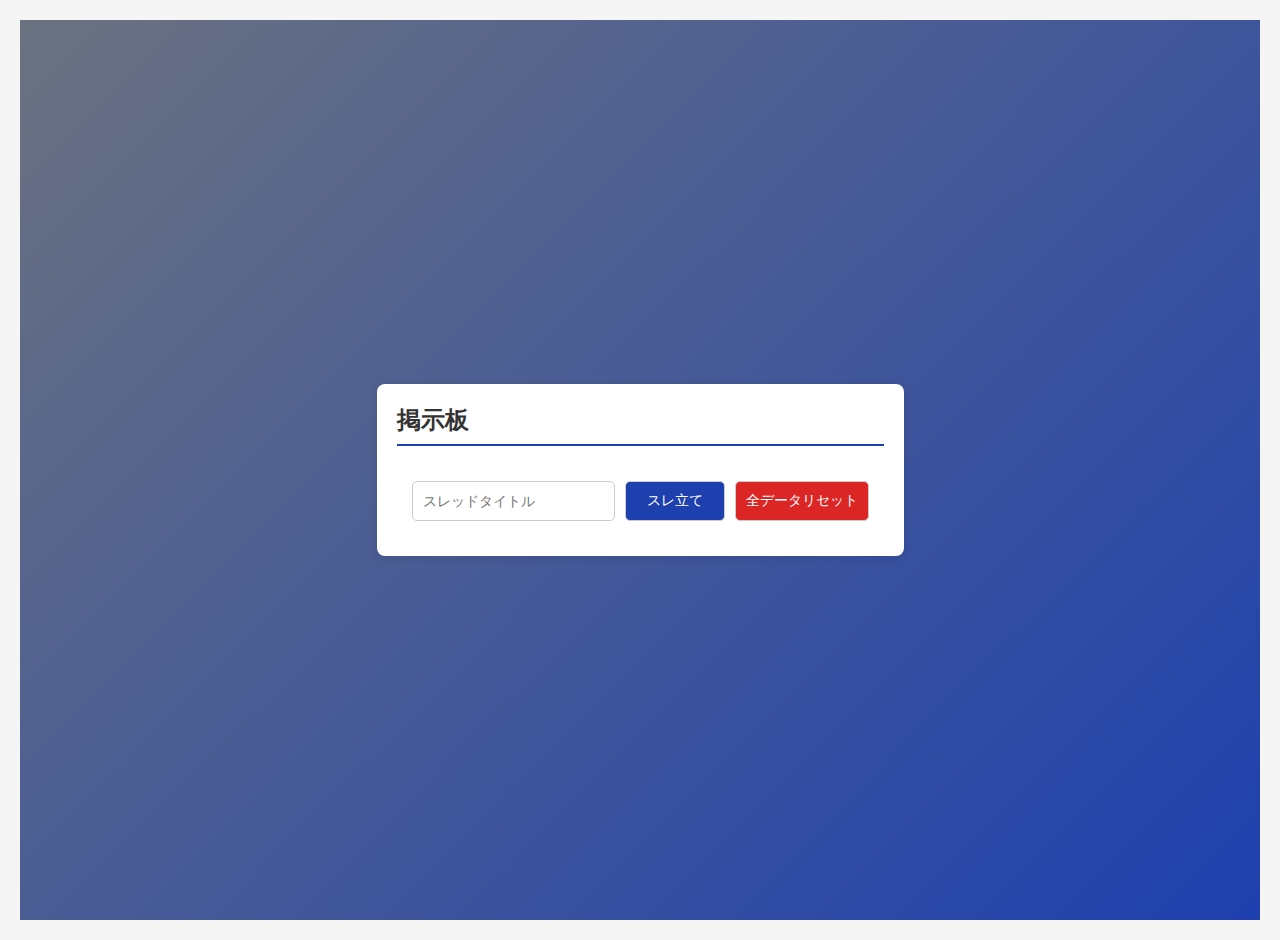
<file: index.html>
<!DOCTYPE html>
<html lang="ja">
<head>
    <meta charset="UTF-8">
    <title>掲示板 - スレッド一覧</title>
    <link rel="stylesheet" href="styles.css">
</head>
<body>
    <div class="hero">
        <div class="container">
            <h1>掲示板</h1>
            <div id="threadList" class="thread-list"></div>
            <div class="thread-form">
                <input type="text" id="threadTitle" placeholder="スレッドタイトル">
                <button onclick="createThread()">スレ立て</button>
                <button onclick="resetAllData()" class="reset-btn">全データリセット</button>
            </div>
        </div>
    </div>
    <script src="script.js"></script>
</body>
</html>
</file>
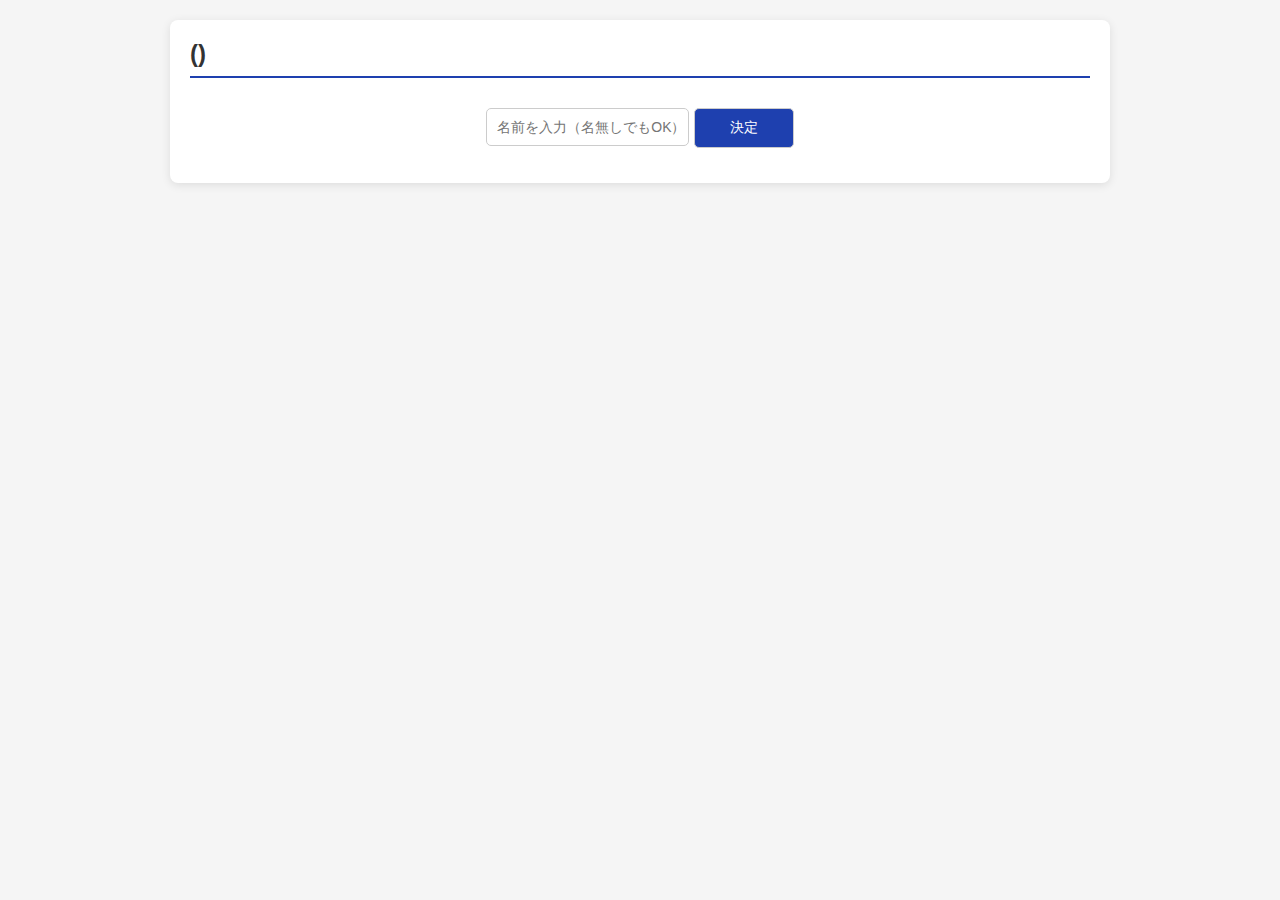
<file: chat.html>
<!DOCTYPE html>
<html lang="ja">
<head>
    <meta charset="UTF-8">
    <title>スレッド - <span id="roomName"></span></title>
    <link rel="stylesheet" href="styles.css">
    <script src="https://js.pusher.com/8.2/pusher.min.js"></script> <!-- Pusher追加 -->
</head>
<body>
    <div class="container">
        <h1><span id="currentRoomTitle"></span> (<span id="currentRoom"></span>)</h1>
        <div id="usernamePrompt" class="username-prompt">
            <input type="text" id="usernameInput" placeholder="名前を入力（名無しでもOK）">
            <button onclick="setUsername()">決定</button>
        </div>
        <div id="chatArea" class="chat-area" style="display: none;">
            <div id="messages" class="message-box"></div>
            <div class="controls">
                <textarea id="messageInput" class="message-input" placeholder="*太字* _斜体_ ~取消~ >引用 ```コード``` >>番号（改行可）"></textarea>
                <input type="file" id="imageUpload" accept="image/*" style="display: none;" onchange="uploadImage()">
                <button onclick="sendMessage()">書き込む</button>
                <button onclick="document.getElementById('imageUpload').click()">画像</button>
                <button onclick="toggleTheme()">テーマ切替</button>
                <button onclick="returnToIndex()">板に戻る</button>
                <button onclick="deleteRoomData()" class="delete-btn">このスレ削除</button>
            </div>
        </div>
    </div>
    <script src="script.js"></script>
</body>
</html>
</file>
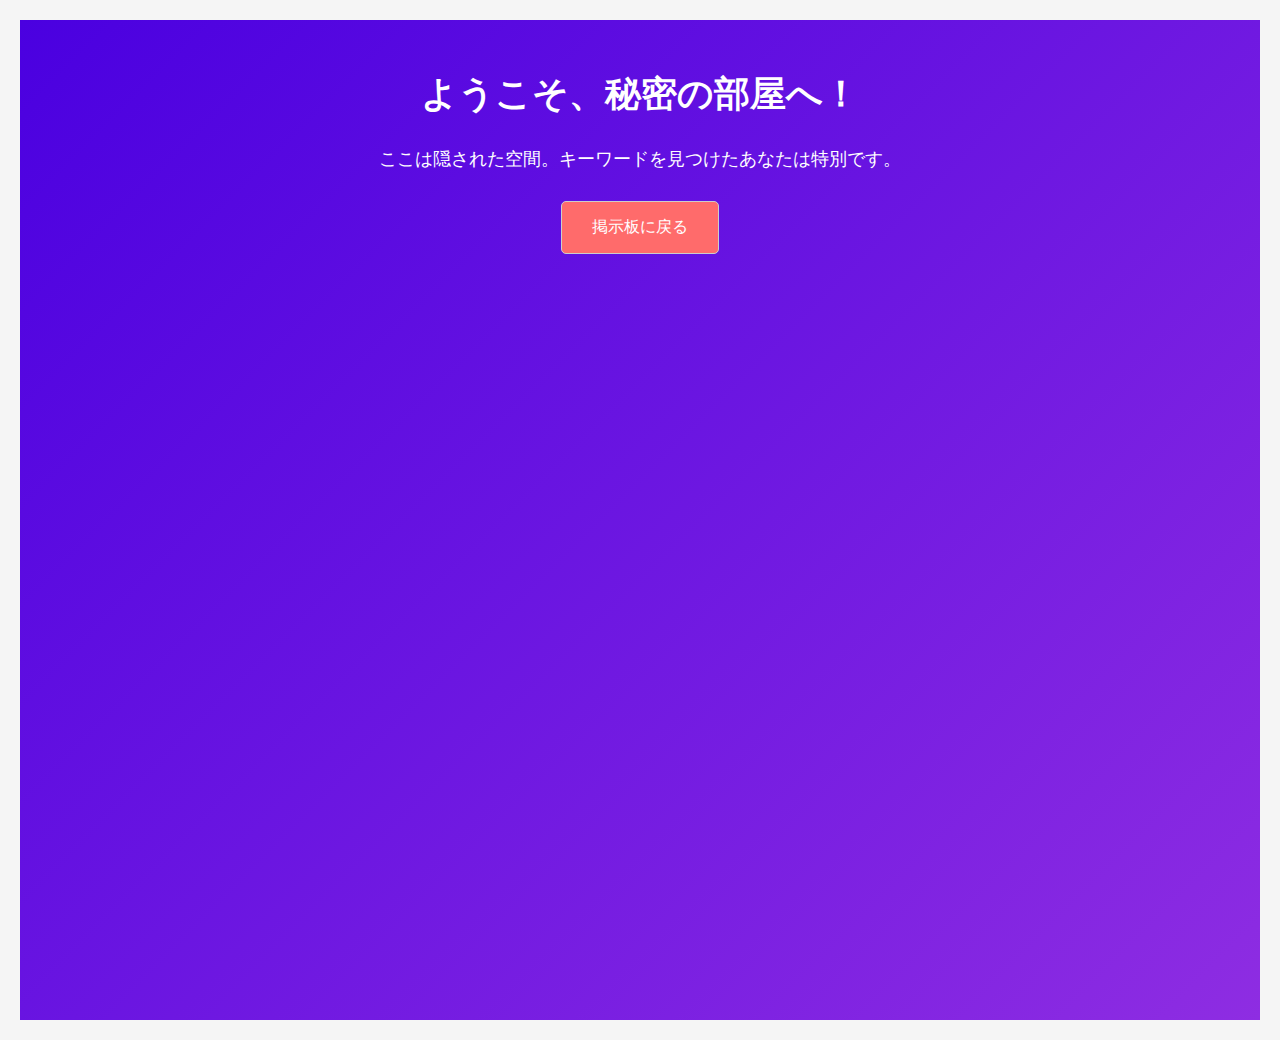
<file: secret.html>
<!DOCTYPE html>
<html lang="ja">
<head>
    <meta charset="UTF-8">
    <title>秘密の部屋</title>
    <link rel="stylesheet" href="styles.css">
</head>
<body>
    <div class="secret-container">
        <h1>ようこそ、秘密の部屋へ！</h1>
        <p>ここは隠された空間。キーワードを見つけたあなたは特別です。</p>
        <button onclick="window.location.href='index.html'">掲示板に戻る</button>
    </div>
</body>
</html>

<!--

<O>jG+wzzzzzvd@.dKrrtOdD.......(dMW!.`.`.`.`. (N#^...gH91;;;?MKN(M<;;;;;;;<W&XC+MMMM@M>._  `  `  `
.J-.uuuzuzzzzW$_MRvrrdF.......(MSd%...`...`..j@!..uH9&+++<;;;?Nwd5;;;<+;;;;jM<;jM@MM@@.. ` ` ` ` ``
 . .uuuuuuuuuMr(MRvvQ#~......(8OwP..`..`.`..J!`.dMM9"<!<7Wm<:;MM3::;<v<;;<d6?S+MMMM@@\.. `  ` ` `  `
N, (TkuuuuuuuMr_MRzzMt......(KO1Z~........(^..JB^.`...(JJ,?N<:<::;:;jD::jV>;;;dM@MM@#...-`` `  ` `
kMMe.-TWkuuuuM]~WKud#......_dZ!(>.......(C...?~...(d9=<?MW3MI::::::j#a++S++<:jM@MM@Mb<-..    ` ` ``
kkkHMm, ?WkuuWb~d#uWF~~.~..(D!........-J!..`...-J#C;:::;JMd@+++++++gAsllllOOVMNMMMNMD??<_-.- ``   `
kkkkkHMNJ.(4kdb~JNXM>..~.~(K:........(=......-(MWG+xv77"7MY~``````` ` ?4AylllltlllOXI?????++-..  ``
kkkkkkkkMMm,-?N_(NX#~.~.._d>.......(J~......(dY^````````````` ` `  ````` _Tmytlttttdz<<<<<???><--..
kkkkqkkkkkqMMaM/_MHD~~.~~_~~.~..~.(C......_(#'``````  ` ` ` `` `` `` ` ```` ?SstttwP....._?7TTwa&&&+
kkkkkkkkkkkkHM#>~dNt~~.~.~..~.(J7d3......_j@```````````` ` ` `` `` ` `  `  `` _TmOd>.............._<
kkkkqkkkkkkHMWMr~(M3~~~.~~~-J7--J!......_jD_............```` ` `` ``` `` `` ` ` _7W<.........
kkkkkkqkkqHM8<Mr~~?3~~~~.(J=.v1v_.~..~.(d@(JgHMB9"TQQMY""3` `` `` ` ```` `` `` `` ({...._ `  ` ``  `
kkkkkkkkqHM@~<d$~~~<~~~(J:.-~(C~.~.~..(MNMB=!..(JT"~`````` `` ` `` (+(_ ` `` ``` `.L...  `  ` ` ` `
kkkkqkkkkM#<:(dr~~~~~~(MHt(~(3~~.~..~(MB=....(dY_...`````` ` `` ` `` ````` ```(gaJ,w_.  `  `  `  ` `
kkkkkkkkHM3~~:JP::~~~~~dMP?&3~~~~.~~(D_....(dNJ.....````` `` ` `` ` `` ````````.Tm?Hm, ` `` `  ` `
kkkkqkqHM@````(%_~~:~~:~$~($~~~.~~___..~~_JB~._7Wh,```````` `` ``` ` `` ```````..(N,(Wm.`  ` `` ` `
kkqHWWkHM\`.`.,\``. __~~(1f~~~~~~_~~~.~.(H6(=1+(:jW;`... ```` ` ` ```  ``````.....(N,.?MMMBHmgg+JJ&J
kkkWyWkM# ````,\```````._J~~~~~~~~~~~~_(MkzXAwI>+dXP` ?n/TG,,Ha, ``    ````......-JMb.`(M@```.` H@_O
kkkWyWH#D`````,\````````,!..___~~~~~~(dMkXt<+OzzwXH%``  vx._OWHZH,_  ````....(,.(dt W[..JF```. .#_`.
kkkWyWHM\`````,}````.`..\`````` _~~~(#HMNXUHHmggWH3...  .?aV^.?:1dNJ_  .wO>~_(zG,@.uMN.`J]`` _`.@O..
kkkWyWHM:`````,{``````.2````````-~_+@~,r?K7TWXWHMH@g#=.(vuW-.-(dV3dYY4dH93z=z+zwk?"4&M;.Jb``` `JF(N,
kkkWybMN_`````(!````` J `````.`.~(dF. .S~X/jJ...._?<!(Z!($_mZ=JhZ=-JW;JHkwXy0zdXH_`(pWL.(N ````d%J#N
kkkWVbMN``````J``````.!``````.,~(Jb-_._X<(b:_.` ~?<jv!.(D(V!(dY~(J=(OS(HHkauuXWHD..-XWb..H<``_ W1HHM
kkqHybMN `````j ```` 2``````` ?nv  4+:;d>~dc;<.(;<J=~~(Rv^.(Y~-J=...jdrd#WQXUWMNa+JJKW@..wb `c.HdMHM
VVyyVWMN ```````````.!```````-_J7&. 4c;d}_(b;;;;jV<~~_d$~..~.(V~....(dbkVG(d7MTYHMMMMH@`. XN-2.HMHHM
kkkkkqMN_ ` ``````` c``````` ~J!` ?6.W+d{ (R;;;jY_~~~J3~~~..(W_....._OH3k:_,;(PT>````,b.``,%?NJMHHMN
kkkkkkMN_```  `  ``.>```````_(\``````?Nd+._X<;j%`._~~~~~.~~_!(&J7!..(d$(K;_,]-W..__~~dF..`,>`(HMkHMM
kkkkkkHM; ```````  J``````` (r````````4W_?7Waj%```.`~~~~~~.(JW{.....(>.(D;_.].J2;;;+JM~... `.HMHWNMk
kkkkkkH#)`  `  ``.MMMMMMHMNag_````````,#`` JA%_?<`` ___~_(Xf~J>...._v_.JI;>J].(bjz=_(%.``...WMkHNMHW
kkkkqkqM]`` `` ` .MMM#"WMMgM#^````````.F```jP``````._`.(Vj$~~d~~~..(~.(K;;;J\.(#!...(~....ldMHMMHMkH
kkkkkkkMb `` `` ``dMMN-dMNMB``````````(!`` v```````-`.v<J=~~~~~.~~.-_.($;;jd_.(R.._(AJ:...WMMMSMMWkk
kkkkkkkMN. `  `` `zWNMMMMB~r```` ```` C```.\````.`` (=(J'._~~~~~..~.?7#9WWH#zzZ#7"<j!....(MM9(MMVWkk
kkkkqkkHN[``` ` ``1.MMMH^`.:` ` `` `````` Z ``````.J!(d!`` _~~~~~~.~_dGV1OW~..($..(t...`.d=_(MMHVWkk
kkkkkkqkMN`  ` ` `j .T" ` ,~`` `` `` ````.%``````.v`.d!```` ~~~~~~~.(B!_jd\...J!.-v_....-$-(MMkHyWkH
kkkkkkkkHM, `` `` (.`` ` `( ` `` `` ``` `(:`````.f .J>``..`.~~~~~~~(D~.(dt......_J~......_jMHWkHyWVW
kkkkqkkkkMb` ``  `._` ` ``( `` `` `` ````(_````.V .(%```````_:~:~~(D~~(d3......_J!......(dMHVWkHWWkk
kkkkkkkkkHM[` ` ``.}`` `` ._`` ` `` ` ```(_``` J` (P``````.`__~:~(D~~~_~.  ` _ (`    ..(MMkkkkkkkkkk
kkkkkkqkkkHN,` `  `1  ` ``z}` `` ` ``` ` (_```.%`.J!````.``..`_(J3~~~~_`_``_ (>`_ .  .(MHkkkqkkkkkqk
kkkkqkkkkkkHN, ` ``.;` ` `(j.`` `` `` ```.}```.}`(P``````.````-X>::~___ .. _.>  _ .  (MHkkkkkVWkqWVH
kkkkkkkkkkkkMN,`` ` 1.` ``,;l` `` `` `` ` 3```.r (\````````..(3:::~:. - . .< .  -   .MHkkkkkkyWkkHVW
kkkkkkkkkkkkkHN,`  `.l`  ` I(,`  `` ` `` `` ```j.(!````.``..=`.:::::  _ .  ` -` ` .dMqkkkqkkkVWkkkHV
kkkkqkkkkkkkkkHMm.`` .<`  `(-(,`` `` ` ``` `` ` 1.````````.~``(:::::`_~_=` ` _` -(MMWVVVVVVVVyWkkkkH
kkkkkkqkkkkkqkkkMN,`` (,` ` 1..<.` `` ` ` ```````````````````.<::::(-jY`____ ~_(MMkkkkyWkkkkkkkkkkkk
kkkkkkkkkkkkkkkkkHMN,` .+` ` <.` ?+. ``` ``  ```````````.``. ._:<jdW:._....-.(dMHyWkkkHWVHkkkkkkkkkk
kkkkqkkkkkkkkkkkkkkHMm,` 1. ``(i.```_??<< `` ` `` ``````````..JTOdY<. _`.  (dMMkHyWkkkkkkVWkkkkkkkkk
kkkkkkkkkkkkkkkkkkkkWWMNJ..1.` ` ?7<<<?7~.` ````.` ,.((Jz77=<++YC;;;` ~ ((dMMHHHWWWkkkkkkkWVWkkkkkkk
kkkkkkqkkkkkkkkkkkkkkWkqMMm,.?<(......?7!` `` ``(,`(1-__((JZ=<::::;;:+jgMMHkkkWWWkkkkkkkkkkHWkkkkkkk
kkkkqkkkkkkkkkkkkkkkkkkkkkqMMNJ, `` `` `  ` `` `` 1,``_````` ~:::<juMMMHkkkkkkkkkkkkkqkkkkkkkkkkkkkk
kkkkkkkkkkkkkkkkkkqkkkkkkkkkkkHMMNg-.. ```` `` ```` <(......(JjgMMMHkkkkkkkkkkkkHHHHkkkqkkkkkkkkkkkk
kkkkkkkkkkkkkkkkkkkkWWWWWWWWWWyWkkkHMMMMMNNagJ..........(J+gMMMHkkkkkHVWkqkkqHVWWWWWWVWkkkWykkkkkkkk
kkkkqkkkkkkkkkkkkkkkkkkkkkkkkHyWkkkkkkkkkkWVHMMMMMMMMMMMMHkVWkkkkkkHWVWkkkkkHVWkkkkkkkyWkkWVbkkkkkkk
kkkkkkqkkkkkkkkkkkkkkkkkkkkkkHyWkkkkkkkkkqWyWkkkkkHHVVWWkkkyWkkkkkHVWkkkkkkkWVbkkkkkkkVWkkWVbkkkkkkk

-->
</file>
<file: styles.css>
body {
    font-family: 'Segoe UI', 'Yu Gothic', sans-serif;
    margin: 0;
    padding: 20px;
    background-color: #f5f5f5;
    color: #333;
    transition: all 0.3s ease;
}

body.dark {
    background-color: #1a1a1a;
    color: #ddd;
}

.hero {
    min-height: 100vh;
    display: flex;
    align-items: center;
    justify-content: center;
    background: linear-gradient(135deg, #6b7280, #1e40af);
    position: relative;
    overflow: hidden;
}

.container {
    max-width: 900px;
    margin: 0 auto;
    padding: 20px;
    background-color: #fff;
    border-radius: 8px;
    box-shadow: 0 2px 10px rgba(0, 0, 0, 0.1);
}

body.dark .container {
    background-color: #2a2a2a;
    box-shadow: 0 2px 10px rgba(0, 0, 0, 0.3);
}

h1 {
    font-size: 24px;
    margin: 0 0 15px;
    padding-bottom: 8px;
    border-bottom: 2px solid #1e40af;
}

.thread-list {
    margin-bottom: 20px;
}

.thread-item {
    padding: 10px;
    border-bottom: 1px solid #ddd;
    transition: background-color 0.2s;
}

.thread-item:hover {
    background-color: #f0f0f0;
}

body.dark .thread-item {
    border-color: #444;
}

body.dark .thread-item:hover {
    background-color: #333;
}

.thread-form {
    display: flex;
    gap: 10px;
}

.message-box {
    padding: 15px;
    margin-bottom: 20px;
    background-color: #fafafa;
    border-radius: 5px;
    height: 500px;
    overflow-y: auto;
    box-shadow: inset 0 1px 3px rgba(0, 0, 0, 0.05);
}

body.dark .message-box {
    background-color: #333;
}

.message-box p {
    margin: 8px 0;
    padding: 8px;
    font-size: 15px;
    line-height: 1.6;
    border-radius: 4px;
    background-color: #fff;
    box-shadow: 0 1px 2px rgba(0, 0, 0, 0.05);
    white-space: pre-wrap;
}

body.dark .message-box p {
    background-color: #3a3a3a;
}

.message-box p strong { font-weight: bold; }
.message-box p em { font-style: italic; }
.message-box p del { text-decoration: line-through; }
.message-box p code {
    background-color: #eee;
    padding: 2px 6px;
    font-family: 'Consolas', monospace;
    border-radius: 3px;
}
body.dark .message-box p code { background-color: #555; }
.message-box p.quote { color: #2ecc71; margin-left: 15px; }
.message-box p a { color: #1e40af; text-decoration: underline; }
body.dark .message-box p a { color: #60a5fa; }
.message-box p img {
    max-width: 300px;
    margin-top: 5px;
    border-radius: 5px;
    box-shadow: 0 2px 4px rgba(0, 0, 0, 0.1);
}

.controls {
    display: flex;
    gap: 10px;
    flex-wrap: wrap;
}

.username-prompt, .thread-form {
    text-align: center;
    padding: 15px;
}

input, button, textarea {
    padding: 10px;
    border: 1px solid #ccc;
    border-radius: 5px;
    font-size: 14px;
    transition: border-color 0.2s, background-color 0.2s;
}

input:focus, textarea:focus {
    border-color: #1e40af;
    outline: none;
}

body.dark input, body.dark button, body.dark textarea {
    background-color: #3a3a3a;
    color: #ddd;
    border-color: #555;
}

button {
    background-color: #1e40af;
    color: white;
    cursor: pointer;
    transition: background-color 0.2s, transform 0.1s;
    min-width: 100px;
    text-align: center;
}

button:hover:not(.disabled) {
    background-color: #1e3a8a;
    transform: translateY(-1px);
}

body.dark button {
    background-color: #3b82f6;
}

body.dark button:hover:not(.disabled) {
    background-color: #2563eb;
}

button.disabled {
    background-color: #9ca3af;
    cursor: not-allowed;
    transform: none;
}

body.dark button.disabled {
    background-color: #4b5563;
}

.reset-btn, .delete-btn {
    background-color: #dc2626;
}

.reset-btn:hover, .delete-btn:hover {
    background-color: #b91c1c;
}

body.dark .reset-btn, body.dark .delete-btn {
    background-color: #ef4444;
}

body.dark .reset-btn:hover, body.dark .delete-btn:hover {
    background-color: #dc2626;
}

.message-input {
    width: 100%;
    height: 100px;
    resize: vertical;
    font-family: 'Consolas', monospace;
}

/* secret.html用 */
.secret-container {
    text-align: center;
    padding: 50px;
    background: linear-gradient(135deg, #4a00e0, #8e2de2);
    min-height: 100vh;
    color: white;
}

.secret-container h1 {
    font-size: 36px;
    border: none;
    margin-bottom: 20px;
}

.secret-container p {
    font-size: 18px;
    margin-bottom: 30px;
}

.secret-container button {
    background-color: #ff6b6b;
    padding: 15px 30px;
    font-size: 16px;
}

.secret-container button:hover {
    background-color: #ff8787;
}
</file>
